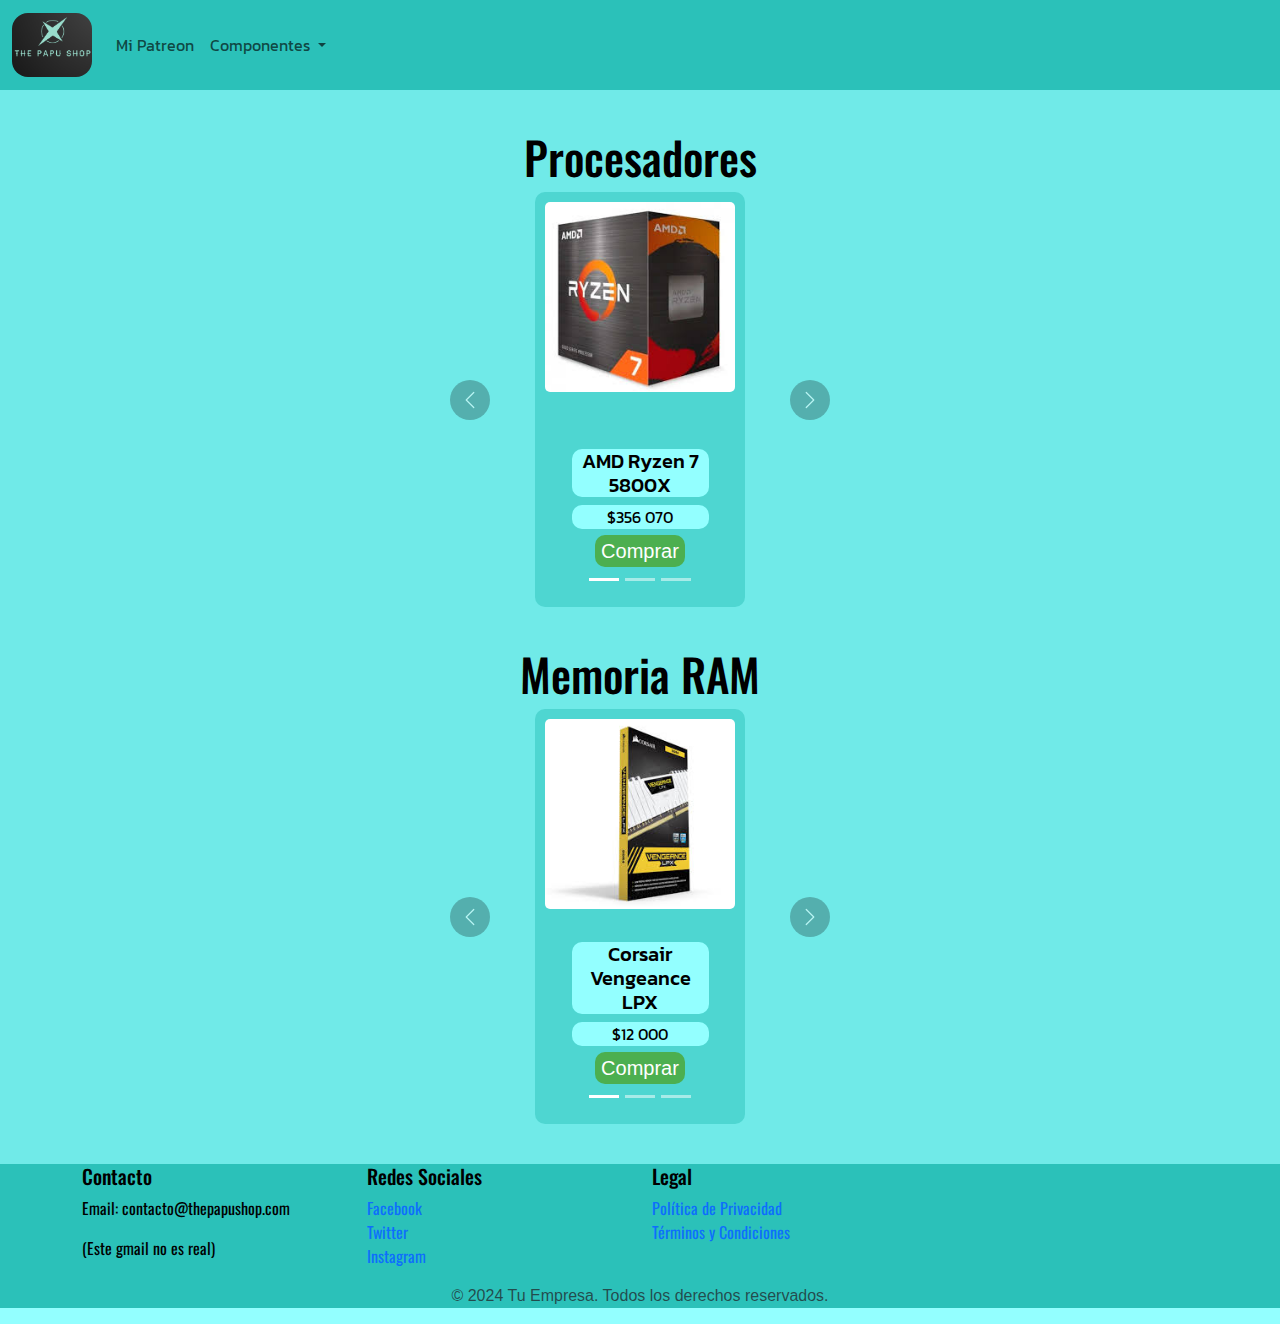
<file: Trabajo Tienda Virtual/ecommerce_website/páginas/index.html>
<!-- Para crear la base se necesita poner "!" -->
<!DOCTYPE html>
<html lang="en">
<!-- Head es donde ponemos los links para los css's, los bootstrap's y las fuentes. Ademas las configuraciones principales de la pagina como el título-->
<head>
    <meta charset="UTF-8">
    <meta name="viewport" content="width=device-width, initial-scale=1.0">
    <!-- Tittle es nombre que tendrá la página desde las pestañas -->
    <title>The Papu Shop - Principal</title>
    <!-- Para las fuentes -->
    <link rel="preconnect" href="https://fonts.googleapis.com">
    <link rel="preconnect" href="https://fonts.gstatic.com" crossorigin>
    <!-- Fuente: Montserrat -->
    <link rel="stylesheet" href="https://fonts.googleapis.com/css2?family=Montserrat&display=swap">
    <!-- Fuente: Kanit -->
    <link rel="stylesheet" href="https://fonts.googleapis.com/css2?family=Kanit&display=swap">
    <!-- Fuente: Oswald -->
    <link rel="stylesheet" href="https://fonts.googleapis.com/css2?family=Oswald:wght@200..700&display=swap">
    <!-- Para el bootstrap -->
    <link rel="stylesheet" href="https://cdn.jsdelivr.net/npm/bootstrap@5.3.3/dist/css/bootstrap.min.css" integrity="sha384-QWTKZyjpPEjISv5WaRU9OFeRpok6YctnYmDr5pNlyT2bRjXh0JMhjY6hW+ALEwIH" crossorigin="anonymous">
    <script src="https://cdn.jsdelivr.net/npm/bootstrap@5.3.0-alpha1/dist/js/bootstrap.bundle.min.js" integrity="sha384-k2gsVHaN0o+xBMHCO29azf/0F4qWNrjHq5Nx8tdfZ+47Tfjqgwfg5tU9Y3ZO/rIE" crossorigin="anonymous"></script>   
    <!-- Mis .CSS -->
    <!-- Diseños -->
    <link rel="stylesheet" href="../css/diseños/fuentes.css">
    <link rel="stylesheet" href="../css/diseños/colores.css">
    <link rel="stylesheet" href="../css/diseños/formatos.css">
    <!-- Configuraciones técnicas -->
    <link rel="stylesheet" href="../css/configuraciones/carousel.css">
    <link rel="stylesheet" href="../css/configuraciones/responsive.css">
    <link rel="stylesheet" href="../css/configuraciones/productos.css">
</head>
<!-- Body es lo que se ve de la página -->
<body>
<!-- Header es la cabeza de la página -->
<header>
    <nav class="navbar navbar-expand-lg custom-color">
        <div class="container-fluid">
            <a class="navbar-brand" href="index.html">
                <img src="../imágenes/The_Papu_Shop_Logo.PNG" alt="Logo" class="d-inline-block align-text-top rounded-4 aspect-ratio-5x4" style="width: 80px;">
            </a>
            <button class="navbar-toggler" type="button" data-bs-toggle="collapse" data-bs-target="#navbarSupportedContent" aria-controls="navbarSupportedContent" aria-expanded="false" aria-label="Toggle navigation">
                <span class="navbar-toggler-icon"></span>
            </button>
            <div class="collapse navbar-collapse" id="navbarSupportedContent">
                <ul class="navbar-nav me-auto mb-2 mb-lg-0">
                    <li class="nav-item">
                        <a class="nav-link" href="https://www.patreon.com" target="_blank">Mi Patreon</a>
                    </li>
                    <li class="nav-item dropdown">
                        <a class="nav-link dropdown-toggle" href="#" role="button" data-bs-toggle="dropdown" aria-expanded="false">
                            Componentes
                        </a>
                        <ul class="dropdown-menu">
                            <li><a class="dropdown-item" href="articulos_principal/procesador.html">Procesador</a></li>
                            <li><a class="dropdown-item" href="articulos_principal/memoria_ram.html">Memoria RAM</a></li>
                            <li><a class="dropdown-item" href="articulos_principal/disco_duro.html">Disco Duro</a></li>
                            <li><a class="dropdown-item" href="articulos_principal/disco_sólido.html">Disco Sólido</a></li>
                            <li><a class="dropdown-item" href="articulos_principal/tarjeta_gráfica.html">Tarjeta Gráfica</a></li>
                        </ul>
                    </li>
                </ul>
            </div>
        </div>
    </nav>
</header>
<!-- Main es el condtenido principal de la página -->
<main>
    <section>
        <article>
            <a href="articulos_principal/procesador.html">
                <h1 class="titulo-carousel">Procesadores</h1>
            </a>
            <div id="carouselExampleIndicators1" class="carousel slide">
                <div class="carousel-indicators">
                    <button type="button" data-bs-target="#carouselExampleIndicators" data-bs-slide-to="0" class="active" aria-current="true" aria-label="Slide 1"></button>
                    <button type="button" data-bs-target="#carouselExampleIndicators" data-bs-slide-to="1" aria-label="Slide 2"></button>
                    <button type="button" data-bs-target="#carouselExampleIndicators" data-bs-slide-to="2" aria-label="Slide 3"></button>
                </div>
                <div class="carousel-inner">
                    <div class="carousel-item active">
                        <figure class="carousel-figure">
                                <img src="../imágenes/procesador_img/AMD_Ryzen_7_5800X.jfif" class="carousel-image" alt="Procesador AMD Ryzen 7 5800X">
                                <figcaption class="carousel-caption">
                                    <h5 class="carousel-description">AMD Ryzen 7 5800X</h5>
                                    <p class="carousel-description">$356 070</p>
                                    <button class="vender-boton-index" onclick="window.open('https://www.youtube.com/watch?v=dQw4w9WgXcQ' , '_blank')">Comprar</button>
                                </figcaption>
                        </figure>
                    </div>
                    <div class="carousel-item">
                        <figure class="carousel-figure">
                                <img src="../imágenes/procesador_img/Intel_i7_9700K.jpg" class="carousel-image" alt="Intel i7 9700K">
                                <figcaption class="carousel-caption">
                                    <h5 class="carousel-description">Intel i7 9700K</h5>
                                    <p class="carousel-description">$935 999</p>
                                    <button class="vender-boton-index" onclick="window.open('https://www.youtube.com/watch?v=dQw4w9WgXcQ' , '_blank')">Comprar</button>
                                </figcaption>
                        </figure>
                    </div>
                    <div class="carousel-item">
                        <figure class="carousel-figure">
                            <img src="../imágenes/procesador_img/Intel_Core_2_Quad_Q8400.jpg" class="carousel-image" alt="Intel Core 2 Quad Q8400">
                            <figcaption class="carousel-caption">
                                <h5 class="carousel-description">Intel Core 2 Quad Q8400</h5>
                                <p class="carousel-description">$28 999</p>
                                <button class="vender-boton-index" onclick="window.open('https://www.youtube.com/watch?v=dQw4w9WgXcQ' , '_blank')">Comprar</button>
                            </figcaption>
                        </figure>
                    </div>
                </div>
                <button class="carousel-control-prev" type="button" data-bs-target="#carouselExampleIndicators1" data-bs-slide="prev">
                    <span class="carousel-control-prev-icon" aria-hidden="true"></span>
                    <span class="visually-hidden">Previous</span>
                </button>
                <button class="carousel-control-next" type="button" data-bs-target="#carouselExampleIndicators1" data-bs-slide="next">
                    <span class="carousel-control-next-icon" aria-hidden="true"></span>
                    <span class="visually-hidden">Next</span>
                </button>
            </div>
        </article>
        <article>
            <h1 class="titulo-carousel">Memoria RAM</h1>
            <div id="carouselExampleIndicators2" class="carousel slide">
                <div class="carousel-indicators">
                    <button type="button" data-bs-target="#carouselExampleIndicators" data-bs-slide-to="0" class="active" aria-current="true" aria-label="Slide 1"></button>
                    <button type="button" data-bs-target="#carouselExampleIndicators" data-bs-slide-to="1" aria-label="Slide 2"></button>
                    <button type="button" data-bs-target="#carouselExampleIndicators" data-bs-slide-to="2" aria-label="Slide 3"></button>
                </div>
                <div class="carousel-inner">
                    <div class="carousel-item active">
                        <figure class="carousel-figure">
                                <img src="../imágenes/memoria_ram_img/Corsair_Vengeance_LPX.jfif" class="carousel-image" alt="Corsair Vengeance LPX">
                            <figcaption class="carousel-caption">
                                <h5 class="carousel-description">Corsair Vengeance LPX</h5>
                                <p class="carousel-description">$12 000</p>
                                <button class="vender-boton-index" onclick="window.open('https://www.youtube.com/watch?v=dQw4w9WgXcQ' , '_blank')">Comprar</button>
                            </figcaption>
                        </figure>
                    </div>
                    <div class="carousel-item">
                        <figure class="carousel-figure">
                                <img src="../imágenes/memoria_ram_img/GSkill_Trident Z_RGB" class="carousel-image" alt="GSkill Trident Z RGB">
                            <figcaption class="carousel-caption">
                                <h5 class="carousel-description">GSkill Trident Z RGB</h5>
                                <p class="carousel-description">$14 500</p>
                                <button class="vender-boton-index" onclick="window.open('https://www.youtube.com/watch?v=dQw4w9WgXcQ' , '_blank')">Comprar</button>
                            </figcaption>
                        </figure>
                    </div>
                    <div class="carousel-item">
                        <figure class="carousel-figure">
                                <img src="../imágenes/memoria_ram_img/Crucial_Ballistix.jfif" class="carousel-image" alt="Crucial Ballistix">
                            <figcaption class="carousel-caption">
                                <h5 class="carousel-description">Crucial Ballistix</h5>
                                <p class="carousel-description">$10 000</p>
                                <button class="vender-boton-index" onclick="window.open('https://www.youtube.com/watch?v=dQw4w9WgXcQ' , '_blank')">Comprar</button>
                            </figcaption>
                        </figure>
                    </div>
                </div>
                <button class="carousel-control-prev" type="button" data-bs-target="#carouselExampleIndicators2" data-bs-slide="prev">
                    <span class="carousel-control-prev-icon" aria-hidden="true"></span>
                    <span class="visually-hidden">Previous</span>
                </button>
                <button class="carousel-control-next" type="button" data-bs-target="#carouselExampleIndicators2" data-bs-slide="next">
                    <span class="carousel-control-next-icon" aria-hidden="true"></span>
                    <span class="visually-hidden">Next</span>
                </button>
            </div>
        </article>
    </section>
</main>
<!-- Footer es el pie de página -->
<footer>
    <div class="container">
        <div class="row">
            <div class="col-md-3">
                <h5 class="footer-text">Contacto</h5>
                <p class="footer-text">Email: contacto@thepapushop.com</p>
                <p class="footer-text">(Este gmail no es real)</p>
            </div>
            <div class="col-md-3">
                <h5 class="footer-text">Redes Sociales</h5>
                <ul class="list-unstyled">
                    <li class="footer-text"><a href="https://www.facebook.com" target="_blank"><i class="fab fa-facebook"></i>Facebook</a></li>
                    <li class="footer-text"><a href="https://www.twitter.com" target="_blank"><i class="fab fa-twitter"></i>Twitter</a></li>
                    <li class="footer-text"><a href="https://www.instagram.com" target="_blank"><i class="fab fa-instagram"></i>Instagram</a></li>
                </ul>
            </div>
            <div class="col-md-3">
                <h5 class="footer-text">Legal</h5>
                <ul class="list-unstyled">
                    <li class="footer-text"><a href="legal/politica_y_privacidad.html">Política de Privacidad</a></li>
                    <li class="footer-text"><a href="legal/terminos_y_condiciones.html">Términos y Condiciones</a></li>
                </ul>
            </div>
        </div>
        <p class="text-muted text-center">© 2024 Tu Empresa. Todos los derechos reservados.</p>
    </div>
</footer>
<!-- Para footstrap y jQuery-->
<script src="https://cdn.jsdelivr.net/npm/bootstrap@5.3.3/dist/js/bootstrap.bundle.min.js" integrity="sha384-YvpcrYf0tY3lHB60NNkmXc5s9fDVZLESaAA55NDzOxhy9GkcIdslK1eN7N6jIeHz" crossorigin="anonymous"></script>
</html>
</file>
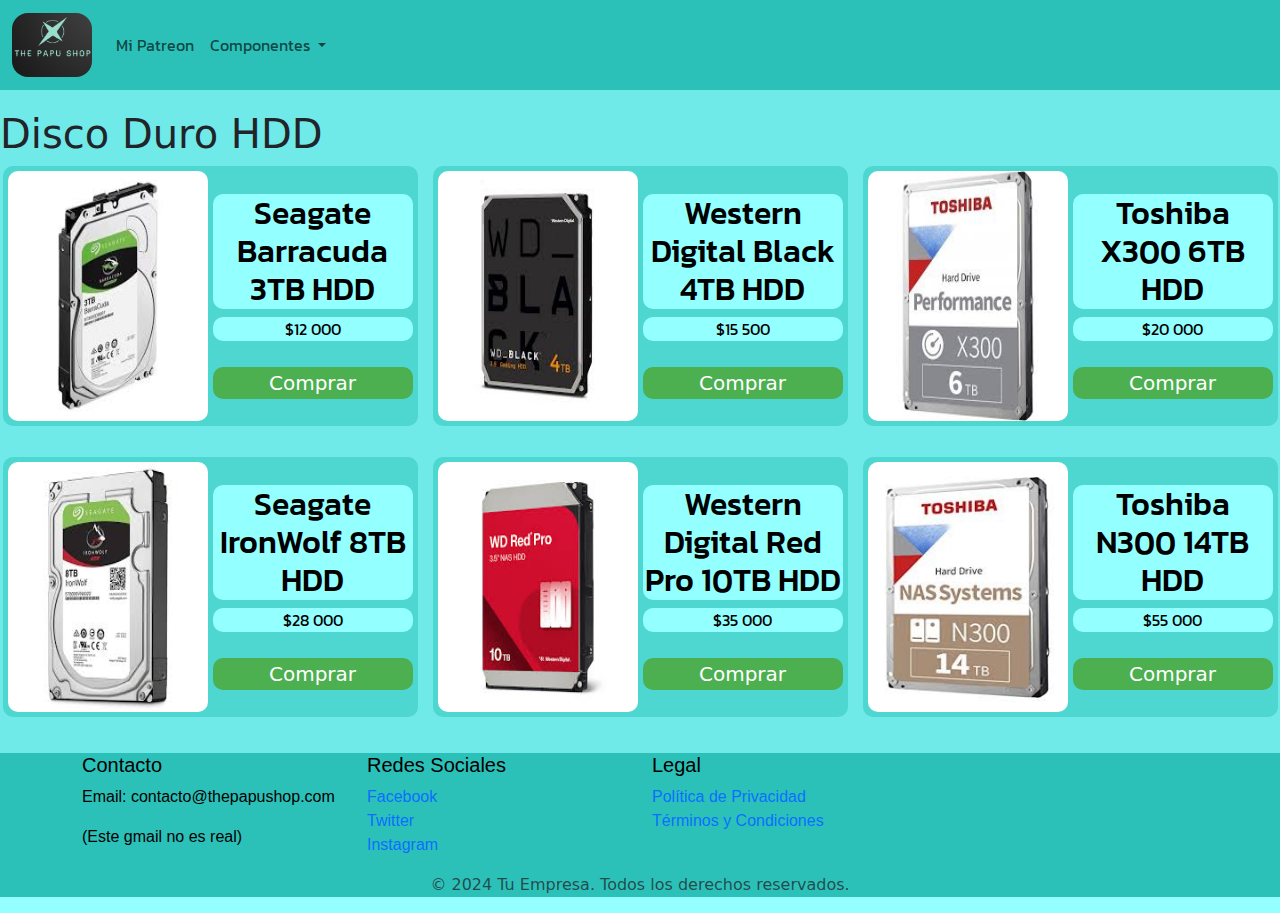
<file: Trabajo Tienda Virtual/ecommerce_website/páginas/articulos_principal/disco_duro.html>
<!-- Para crear la base se necesita poner "!" -->
<!DOCTYPE html>
<html lang="en">
<head>
    <meta charset="UTF-8">
    <meta name="viewport" content="width=device-width, initial-scale=1.0">
    <!-- Tittle es nombre que tendrá la página desde las pestañas -->
    <title>The Papu Shop - Disco Duro</title>
    <!-- Para las fuentes -->
    <!-- Fuente: Montserrat -->
    <link rel="stylesheet" href="https://fonts.googleapis.com/css2?family=Montserrat&display=swap">
    <!-- Fuente: Kanit -->
    <link rel="stylesheet" href="https://fonts.googleapis.com/css2?family=Kanit&display=swap">
    <!-- Para el bootstrap -->
    <link rel="stylesheet" href="https://cdn.jsdelivr.net/npm/bootstrap@5.3.3/dist/css/bootstrap.min.css" integrity="sha384-QWTKZyjpPEjISv5WaRU9OFeRpok6YctnYmDr5pNlyT2bRjXh0JMhjY6hW+ALEwIH" crossorigin="anonymous">
    <!-- Mis .CSS -->
    <link rel="stylesheet" href="../../css/diseños/fuentes.css">
    <link rel="stylesheet" href="../../css/diseños/colores.css">
    <link rel="stylesheet" href="../../css/configuraciones/productos.css">
</head>
<!-- Body es lo que se ve de la página -->
<body>
<!-- Header es la cabeza de la página -->
<header>
    <nav class="navbar navbar-expand-lg custom-color">
        <div class="container-fluid">
            <a class="navbar-brand" href="../index.html">
                <img src="../../imágenes/The_Papu_Shop_Logo.PNG" alt="Logo" class="d-inline-block align-text-top rounded-4 aspect-ratio-5x4" style="width: 80px;">
            </a>
            <button class="navbar-toggler" type="button" data-bs-toggle="collapse" data-bs-target="#navbarSupportedContent" aria-controls="navbarSupportedContent" aria-expanded="false" aria-label="Toggle navigation">
                <span class="navbar-toggler-icon"></span>
            </button>
            <div class="collapse navbar-collapse" id="navbarSupportedContent">
                <ul class="navbar-nav me-auto mb-2 mb-lg-0">
                    <li class="nav-item">
                        <a class="nav-link" href="https://www.patreon.com" target="_blank">Mi Patreon</a>
                    </li>
                    <li class="nav-item dropdown">
                        <a class="nav-link dropdown-toggle" href="#" role="button" data-bs-toggle="dropdown" aria-expanded="false">
                            Componentes
                        </a>
                        <ul class="dropdown-menu">
                            <li><a class="dropdown-item" href="procesador.html">Procesador</a></li>
                            <li><a class="dropdown-item" href="memoria_ram.html">Memoria RAM</a></li>                                
                            <li><a class="dropdown-item" href="disco_duro.html">Disco Duro</a></li>
                            <li><a class="dropdown-item" href="disco_sólido.html">Disco Sólido</a></li>            
                            <li><a class="dropdown-item" href="tarjeta_gráfica.html">Tarjeta Gráfica</a></li>
                        </ul>
                    </li>
                </ul>
            </div>
        </div>
    </nav>
</header>
<!-- Main es el condtenido principal de la página -->
<main>
    <section>
        <h1>Disco Duro HDD</h1>
        <article class="contenedor-figure">
            <figure class="producto-figure">
                <img src="../../imágenes/disco_duro_img/Seagate_Barracuda.jfif" class="producto-image" alt="Seagate Barracuda 3TB HDD">
                <figcaption class="producto-caption">
                    <h2 class="producto-description">Seagate Barracuda 3TB HDD</h2>
                    <p class="producto-description">$12 000</p>
                    <button class="vender-boton" onclick="window.open('https://www.youtube.com/watch?v=dQw4w9WgXcQ' , '_blank')">Comprar</button>
                </figcaption>
            </figure>
            <figure class="producto-figure">
                <img src="../../imágenes/disco_duro_img/Western_Digital_Black.jfif" class="producto-image" alt="Western Digital Black 4TB HDD">
                <figcaption class="producto-caption">
                    <h2 class="producto-description">Western Digital Black 4TB HDD</h2>
                    <p class="producto-description">$15 500</p>
                    <button class="vender-boton" onclick="window.open('https://www.youtube.com/watch?v=dQw4w9WgXcQ' , '_blank')">Comprar</button>
                </figcaption>
            </figure>
            <figure class="producto-figure">
                <img src="../../imágenes/disco_duro_img/Toshiba_X300.jfif" class="producto-image" alt="Toshiba X300 6TB HDD">
                <figcaption class="producto-caption">
                    <h2 class="producto-description">Toshiba X300 6TB HDD</h2>
                    <p class="producto-description">$20 000</p>
                    <button class="vender-boton" onclick="window.open('https://www.youtube.com/watch?v=dQw4w9WgXcQ' , '_blank')">Comprar</button>
                </figcaption>
            </figure>
            <figure class="producto-figure">
                <img src="../../imágenes/disco_duro_img/Seagate_IronWolf.jfif" class="producto-image" alt="Seagate IronWolf 8TB HDD">
                <figcaption class="producto-caption">
                    <h2 class="producto-description">Seagate IronWolf 8TB HDD</h2>
                    <p class="producto-description">$28 000</p>
                    <button class="vender-boton" onclick="window.open('https://www.youtube.com/watch?v=dQw4w9WgXcQ' , '_blank')">Comprar</button>
                </figcaption>
            </figure>
            <figure class="producto-figure">
                <img src="../../imágenes/disco_duro_img/Western_Digital_Red_Pro.jfif" class="producto-image" alt="Western Digital Red Pro 10TB HDD">
                <figcaption class="producto-caption">
                    <h2 class="producto-description">Western Digital Red Pro 10TB HDD</h2>
                    <p class="producto-description">$35 000</p>
                    <button class="vender-boton" onclick="window.open('https://www.youtube.com/watch?v=dQw4w9WgXcQ' , '_blank')">Comprar</button>
                </figcaption>
            </figure>
            <figure class="producto-figure">
                <img src="../../imágenes/disco_duro_img/Toshiba_N300.jfif" class="producto-image" alt="Toshiba N300 14TB HDD">
                <figcaption class="producto-caption">
                    <h2 class="producto-description">Toshiba N300 14TB HDD</h2>
                    <p class="producto-description">$55 000</p>
                    <button class="vender-boton" onclick="window.open('https://www.youtube.com/watch?v=dQw4w9WgXcQ' , '_blank')">Comprar</button>
                </figcaption>
            </figure>
        </article>
    </section>

</main>
<!-- Footer es el pie de página -->
<footer>
    <div class="container">
        <div class="row">
            <div class="col-md-3">
                <h5 class="footer-text">Contacto</h5>
                <p class="footer-text">Email: contacto@thepapushop.com</p>
                <p class="footer-text">(Este gmail no es real)</p>
            </div>
            <div class="col-md-3">
                <h5 class="footer-text">Redes Sociales</h5>
                <ul class="list-unstyled">
                    <li class="footer-text"><a href="https://www.facebook.com" target="_blank"><i class="fab fa-facebook"></i>Facebook</a></li>
                    <li class="footer-text"><a href="https://www.twitter.com" target="_blank"><i class="fab fa-twitter"></i>Twitter</a></li>
                    <li class="footer-text"><a href="https://www.instagram.com" target="_blank"><i class="fab fa-instagram"></i>Instagram</a></li>
                </ul>
            </div>
            <div class="col-md-3">
                <h5 class="footer-text">Legal</h5>
                <ul class="list-unstyled">
                    <li class="footer-text"><a href="../legal/politica_y_privacidad.html">Política de Privacidad</a></li>
                    <li class="footer-text"><a href="../legal/terminos_y_condiciones.html">Términos y Condiciones</a></li>
                </ul>
            </div>
        </div>
        <p class="text-muted text-center">© 2024 Tu Empresa. Todos los derechos reservados.</p>
    </div>
</footer>
<!-- Para bootstrap -->
    <script src="https://cdn.jsdelivr.net/npm/bootstrap@5.3.3/dist/js/bootstrap.bundle.min.js" integrity="sha384-YvpcrYf0tY3lHB60NNkmXc5s9fDVZLESaAA55NDzOxhy9GkcIdslK1eN7N6jIeHz" crossorigin="anonymous"></script>
</body>
</html>
</file>
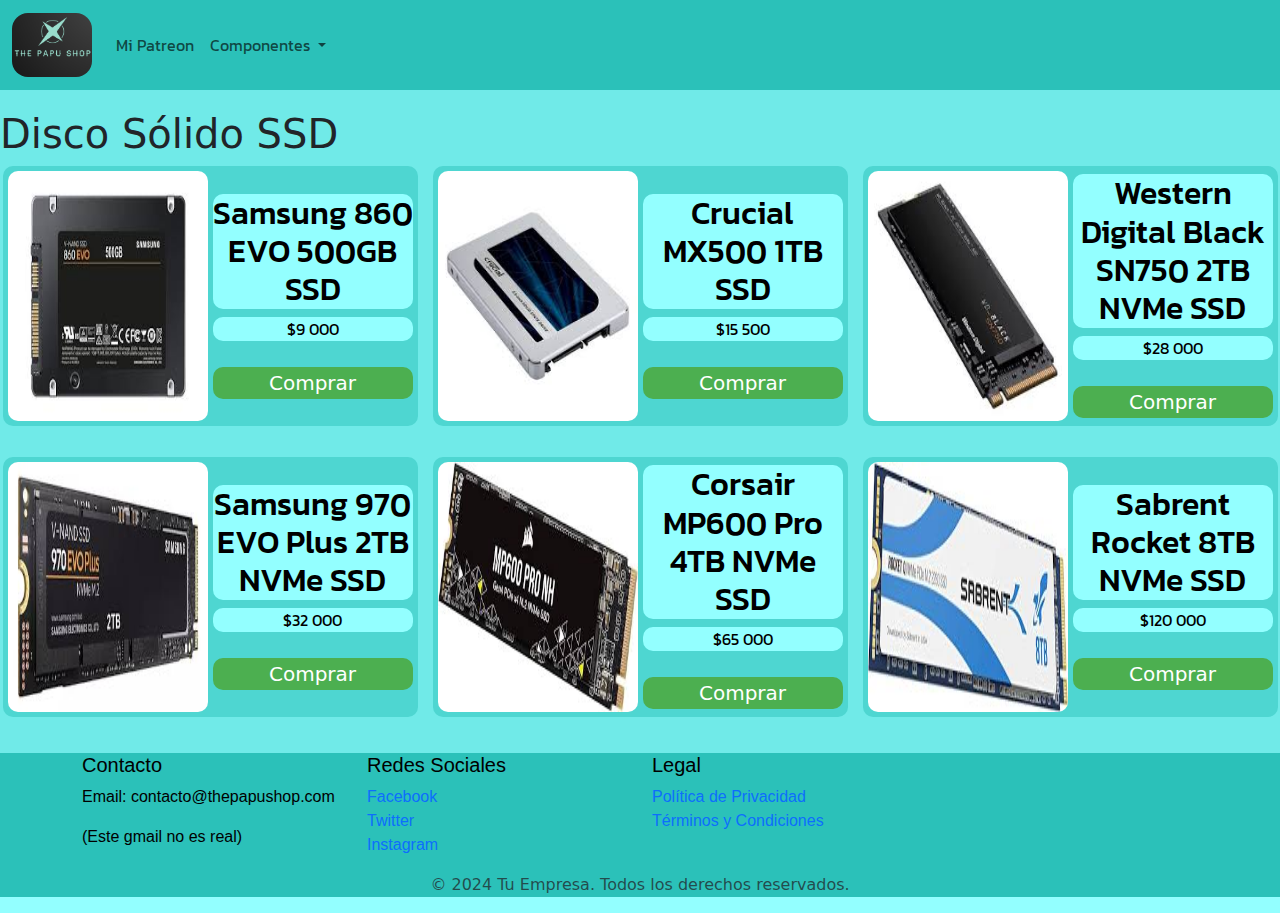
<file: Trabajo Tienda Virtual/ecommerce_website/páginas/articulos_principal/disco_sólido.html>
<!-- Para crear la base se necesita poner "!" -->
<!DOCTYPE html>
<html lang="en">
<head>
    <meta charset="UTF-8">
    <meta name="viewport" content="width=device-width, initial-scale=1.0">
    <!-- Tittle es nombre que tendrá la página desde las pestañas -->
    <title>The Papu Shop - Disco Sólido</title>
    <!-- Para las fuentes -->
    <!-- Fuente: Montserrat -->
    <link rel="stylesheet" href="https://fonts.googleapis.com/css2?family=Montserrat&display=swap">
    <!-- Fuente: Kanit -->
    <link rel="stylesheet" href="https://fonts.googleapis.com/css2?family=Kanit&display=swap">
    <!-- Para el bootstrap -->
    <link rel="stylesheet" href="https://cdn.jsdelivr.net/npm/bootstrap@5.3.3/dist/css/bootstrap.min.css" integrity="sha384-QWTKZyjpPEjISv5WaRU9OFeRpok6YctnYmDr5pNlyT2bRjXh0JMhjY6hW+ALEwIH" crossorigin="anonymous">
    <!-- Mis .CSS -->
    <link rel="stylesheet" href="../../css/diseños/fuentes.css">
    <link rel="stylesheet" href="../../css/diseños/colores.css">
    <link rel="stylesheet" href="../../css/configuraciones/productos.css">
</head>
<!-- Body es lo que se ve de la página -->
<body>
<!-- Header es la cabeza de la página -->
<header>
    <nav class="navbar navbar-expand-lg custom-color">
        <div class="container-fluid">
            <a class="navbar-brand" href="../index.html">
                <img src="../../imágenes/The_Papu_Shop_Logo.PNG" alt="Logo" class="d-inline-block align-text-top rounded-4 aspect-ratio-5x4" style="width: 80px;">
            </a>
            <button class="navbar-toggler" type="button" data-bs-toggle="collapse" data-bs-target="#navbarSupportedContent" aria-controls="navbarSupportedContent" aria-expanded="false" aria-label="Toggle navigation">
                <span class="navbar-toggler-icon"></span>
            </button>
            <div class="collapse navbar-collapse" id="navbarSupportedContent">
                <ul class="navbar-nav me-auto mb-2 mb-lg-0">
                    <li class="nav-item">
                        <a class="nav-link" href="https://www.patreon.com" target="_blank">Mi Patreon</a>
                    </li>
                    <li class="nav-item dropdown">
                        <a class="nav-link dropdown-toggle" href="#" role="button" data-bs-toggle="dropdown" aria-expanded="false">
                            Componentes
                        </a>
                        <ul class="dropdown-menu">
                            <li><a class="dropdown-item" href="procesador.html">Procesador</a></li>
                            <li><a class="dropdown-item" href="memoria_ram.html">Memoria RAM</a></li>                                
                            <li><a class="dropdown-item" href="disco_duro.html">Disco Duro</a></li>
                            <li><a class="dropdown-item" href="disco_sólido.html">Disco Sólido</a></li>            
                            <li><a class="dropdown-item" href="tarjeta_gráfica.html">Tarjeta Gráfica</a></li>
                        </ul>
                    </li>
                </ul>
            </div>
        </div>
    </nav>
</header>
<!-- Main es el condtenido principal de la página -->
<main>
    <section>
        <h1>Disco Sólido SSD</h1>
        <article class="contenedor-figure">
            <figure class="producto-figure">
                <img src="../../imágenes/disco_sólido_img/Samsung_860_EVO.jfif" class="producto-image" alt="Samsung 860 EVO 500GB SSD">
                <figcaption class="producto-caption">
                    <h2 class="producto-description">Samsung 860 EVO 500GB SSD</h2>
                    <p class="producto-description">$9 000</p>
                    <button class="vender-boton" onclick="window.open('https://www.youtube.com/watch?v=dQw4w9WgXcQ' , '_blank')">Comprar</button>
                </figcaption>
            </figure>
            <figure class="producto-figure">
                <img src="../../imágenes/disco_sólido_img/Crucial_MX500.jfif" class="producto-image" alt="Crucial MX500 1TB SSD">
                <figcaption class="producto-caption">
                    <h2 class="producto-description">Crucial MX500 1TB SSD</h2>
                    <p class="producto-description">$15 500</p>
                    <button class="vender-boton" onclick="window.open('https://www.youtube.com/watch?v=dQw4w9WgXcQ' , '_blank')">Comprar</button>
                </figcaption>
            </figure>
            <figure class="producto-figure">
                <img src="../../imágenes/disco_sólido_img/Western_Digital_Black_SN750.jfif" class="producto-image" alt="Western Digital Black SN750 2TB NVMe SSD">
                <figcaption class="producto-caption">
                    <h2 class="producto-description">Western Digital Black SN750 2TB NVMe SSD</h2>
                    <p class="producto-description">$28 000</p>
                    <button class="vender-boton" onclick="window.open('https://www.youtube.com/watch?v=dQw4w9WgXcQ' , '_blank')">Comprar</button>
                </figcaption>
            </figure>
            <figure class="producto-figure">
                <img src="../../imágenes/disco_sólido_img/Samsung_970_EVO_Plus.jfif" class="producto-image" alt="Samsung 970 EVO Plus 2TB NVMe SSD">
                <figcaption class="producto-caption">
                    <h2 class="producto-description">Samsung 970 EVO Plus 2TB NVMe SSD</h2>
                    <p class="producto-description">$32 000</p>
                    <button class="vender-boton" onclick="window.open('https://www.youtube.com/watch?v=dQw4w9WgXcQ' , '_blank')">Comprar</button>
                </figcaption>
            </figure>
            <figure class="producto-figure">
                <img src="../../imágenes/disco_sólido_img/Corsair_MP600_Pro.jfif" class="producto-image" alt="Corsair MP600 Pro 4TB NVMe SSD">
                <figcaption class="producto-caption">
                    <h2 class="producto-description">Corsair MP600 Pro 4TB NVMe SSD</h2>
                    <p class="producto-description">$65 000</p>
                    <button class="vender-boton" onclick="window.open('https://www.youtube.com/watch?v=dQw4w9WgXcQ' , '_blank')">Comprar</button>
                </figcaption>
            </figure>
            <figure class="producto-figure">
                <img src="../../imágenes/disco_sólido_img/Sabrent_Rocket.jfif" class="producto-image" alt="Sabrent Rocket 8TB NVMe SSD">
                <figcaption class="producto-caption">
                    <h2 class="producto-description">Sabrent Rocket 8TB NVMe SSD</h2>
                    <p class="producto-description">$120 000</p>
                    <button class="vender-boton" onclick="window.open('https://www.youtube.com/watch?v=dQw4w9WgXcQ' , '_blank')">Comprar</button>
                </figcaption>
            </figure>
        </article>
    </section>
</main>
<!-- Footer es el pie de página -->
<footer>
    <div class="container">
        <div class="row">
            <div class="col-md-3">
                <h5 class="footer-text">Contacto</h5>
                <p class="footer-text">Email: contacto@thepapushop.com</p>
                <p class="footer-text">(Este gmail no es real)</p>
            </div>
            <div class="col-md-3">
                <h5 class="footer-text">Redes Sociales</h5>
                <ul class="list-unstyled">
                    <li class="footer-text"><a href="https://www.facebook.com" target="_blank"><i class="fab fa-facebook"></i>Facebook</a></li>
                    <li class="footer-text"><a href="https://www.twitter.com" target="_blank"><i class="fab fa-twitter"></i>Twitter</a></li>
                    <li class="footer-text"><a href="https://www.instagram.com" target="_blank"><i class="fab fa-instagram"></i>Instagram</a></li>
                </ul>
            </div>
            <div class="col-md-3">
                <h5 class="footer-text">Legal</h5>
                <ul class="list-unstyled">
                    <li class="footer-text"><a href="../legal/politica_y_privacidad.html">Política de Privacidad</a></li>
                    <li class="footer-text"><a href="../legal/terminos_y_condiciones.html">Términos y Condiciones</a></li>
                </ul>
            </div>
        </div>
        <p class="text-muted text-center">© 2024 Tu Empresa. Todos los derechos reservados.</p>
    </div>
</footer>
<!-- Para bootstrap -->
    <script src="https://cdn.jsdelivr.net/npm/bootstrap@5.3.3/dist/js/bootstrap.bundle.min.js" integrity="sha384-YvpcrYf0tY3lHB60NNkmXc5s9fDVZLESaAA55NDzOxhy9GkcIdslK1eN7N6jIeHz" crossorigin="anonymous"></script>
</body>
</html>
</file>
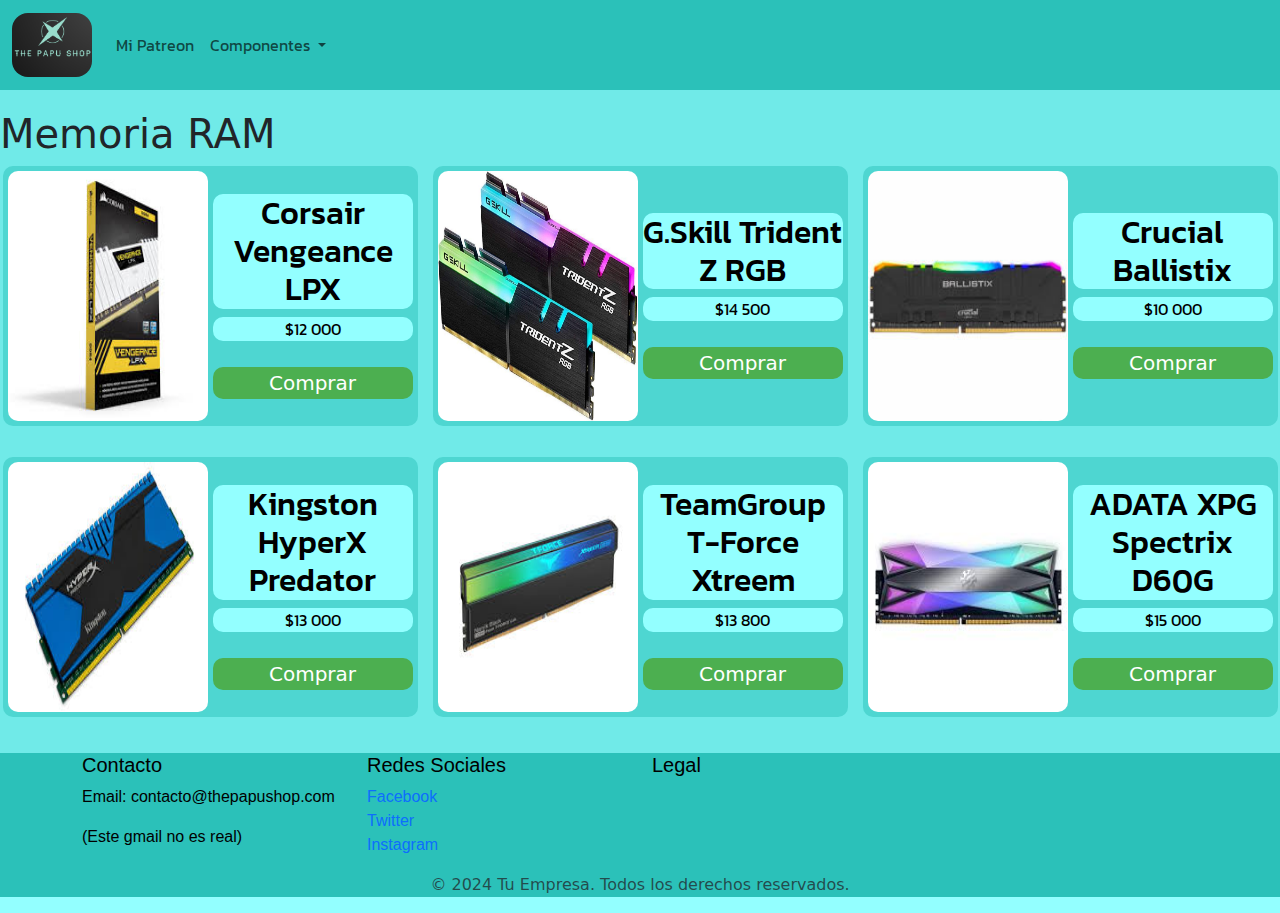
<file: Trabajo Tienda Virtual/ecommerce_website/páginas/articulos_principal/memoria_ram.html>
<!-- Para crear la base se necesita poner "!" -->
<!DOCTYPE html>
<html lang="en">
<head>
    <meta charset="UTF-8">
    <meta name="viewport" content="width=device-width, initial-scale=1.0">
    <!-- Tittle es nombre que tendrá la página desde las pestañas -->
    <title>The Papu Shop - Memoria RAM</title>
    <!-- Para las fuentes -->
    <!-- Fuente: Montserrat -->
    <link rel="stylesheet" href="https://fonts.googleapis.com/css2?family=Montserrat&display=swap">
    <!-- Fuente: Kanit -->
    <link rel="stylesheet" href="https://fonts.googleapis.com/css2?family=Kanit&display=swap">
    <!-- Para el bootstrap -->
    <link rel="stylesheet" href="https://cdn.jsdelivr.net/npm/bootstrap@5.3.3/dist/css/bootstrap.min.css" integrity="sha384-QWTKZyjpPEjISv5WaRU9OFeRpok6YctnYmDr5pNlyT2bRjXh0JMhjY6hW+ALEwIH" crossorigin="anonymous">
    <!-- Mis .CSS -->
    <link rel="stylesheet" href="../../css/diseños/fuentes.css">
    <link rel="stylesheet" href="../../css/diseños/colores.css">
    <link rel="stylesheet" href="../../css/configuraciones/productos.css">
</head>
<!-- Body es lo que se ve de la página -->
<body>
<!-- Header es la cabeza de la página -->
<header>
    <nav class="navbar navbar-expand-lg custom-color">
        <div class="container-fluid">
            <a class="navbar-brand" href="../index.html">
                <img src="../../imágenes/The_Papu_Shop_Logo.PNG" alt="Logo" class="d-inline-block align-text-top rounded-4 aspect-ratio-5x4" style="width: 80px;">
            </a>
            <button class="navbar-toggler" type="button" data-bs-toggle="collapse" data-bs-target="#navbarSupportedContent" aria-controls="navbarSupportedContent" aria-expanded="false" aria-label="Toggle navigation">
                <span class="navbar-toggler-icon"></span>
            </button>
            <div class="collapse navbar-collapse" id="navbarSupportedContent">
                <ul class="navbar-nav me-auto mb-2 mb-lg-0">
                    <li class="nav-item">
                        <a class="nav-link" href="https://www.patreon.com" target="_blank">Mi Patreon</a>
                    </li>
                    <li class="nav-item dropdown">
                        <a class="nav-link dropdown-toggle" href="#" role="button" data-bs-toggle="dropdown" aria-expanded="false">
                            Componentes
                        </a>
                        <ul class="dropdown-menu">
                            <li><a class="dropdown-item" href="procesador.html">Procesador</a></li>
                            <li><a class="dropdown-item" href="memoria_ram.html">Memoria RAM</a></li>                                
                            <li><a class="dropdown-item" href="disco_duro.html">Disco Duro</a></li>
                            <li><a class="dropdown-item" href="disco_sólido.html">Disco Sólido</a></li>            
                            <li><a class="dropdown-item" href="tarjeta_gráfica.html">Tarjeta Gráfica</a></li>
                        </ul>
                    </li>
                </ul>
            </div>
        </div>
    </nav>
</header>
<!-- Main es el condtenido principal de la página -->
<main>
    <section>
        <h1>Memoria RAM</h1>
        <article class="contenedor-figure">
            <figure class="producto-figure">
                <img src="../../imágenes/memoria_ram_img/Corsair_Vengeance_LPX.jfif" class="producto-image" alt="Corsair Vengeance LPX">
                <figcaption class="producto-caption">
                    <h2 class="producto-description"> Corsair Vengeance LPX</h2>
                    <p class="producto-description">$12 000</p>
                    <button class="vender-boton" onclick="window.open('https://www.youtube.com/watch?v=dQw4w9WgXcQ' , '_blank')">Comprar</button>
                </figcaption>
            </figure>
            <figure class="producto-figure">
                <img src="../../imágenes/memoria_ram_img/GSkill_Trident Z_RGB" class="producto-image" alt="GSkill Trident Z RGB">
                <figcaption class="producto-caption">
                    <h2 class="producto-description"> G.Skill Trident Z RGB</h2>
                    <p class="producto-description">$14 500</p>
                    <button class="vender-boton" onclick="window.open('https://www.youtube.com/watch?v=dQw4w9WgXcQ' , '_blank')">Comprar</button>
                </figcaption>
            </figure>
            <figure class="producto-figure">
                <img src="../../imágenes/memoria_ram_img/Crucial_Ballistix.jfif" class="producto-image" alt="Crucial Ballistix">
                <figcaption class="producto-caption">
                    <h2 class="producto-description"> Crucial Ballistix</h2>
                    <p class="producto-description">$10 000</p>
                    <button class="vender-boton" onclick="window.open('https://www.youtube.com/watch?v=dQw4w9WgXcQ' , '_blank')">Comprar</button>
                </figcaption>
            </figure>
            <figure class="producto-figure">
                <img src="../../imágenes/memoria_ram_img/Kingston_HyperX_Predator.jfif" class="producto-image" alt="Kingston HyperX Predator">
                <figcaption class="producto-caption">
                    <h2 class="producto-description"> Kingston HyperX Predator</h2>
                    <p class="producto-description">$13 000</p>
                    <button class="vender-boton" onclick="window.open('https://www.youtube.com/watch?v=dQw4w9WgXcQ' , '_blank')">Comprar</button>
                </figcaption>
            </figure>
            <figure class="producto-figure">
                <img src="../../imágenes/memoria_ram_img/Teamgrou_TForce_Xtreem.jfif" class="producto-image" alt="Teamgroup T-Force Xtreem">
                <figcaption class="producto-caption">
                    <h2 class="producto-description"> TeamGroup T-Force Xtreem</h2>
                    <p class="producto-description">$13 800</p>
                    <button class="vender-boton" onclick="window.open('https://www.youtube.com/watch?v=dQw4w9WgXcQ' , '_blank')">Comprar</button>
                </figcaption>
            </figure>
            <figure class="producto-figure">
                <img src="../../imágenes/memoria_ram_img/ADATA_XPG_Spectrix_D60G.jfif" class="producto-image" alt=" ADATA XPF Spectrix D60G">
                <figcaption class="producto-caption">
                    <h2 class="producto-description"> ADATA XPG Spectrix D60G</h2>
                    <p class="producto-description">$15 000</p>
                    <button class="vender-boton" onclick="window.open('https://www.youtube.com/watch?v=dQw4w9WgXcQ' , '_blank')">Comprar</button>
                </figcaption>
            </figure>
        </article>
    </section>
</main>
<!-- Footer es el pie de página -->
<footer>
    <div class="container">
        <div class="row">
            <div class="col-md-3">
                <h5 class="footer-text">Contacto</h5>
                <p class="footer-text">Email: contacto@thepapushop.com</p>
                <p class="footer-text">(Este gmail no es real)</p>
            </div>
            <div class="col-md-3">
                <h5 class="footer-text">Redes Sociales</h5>
                <ul class="list-unstyled">
                    <li class="footer-text"><a href="https://www.facebook.com" target="_blank"><i class="fab fa-facebook"></i>Facebook</a></li>
                    <li class="footer-text"><a href="https://www.twitter.com" target="_blank"><i class="fab fa-twitter"></i>Twitter</a></li>
                    <li class="footer-text"><a href="https://www.instagram.com" target="_blank"><i class="fab fa-instagram"></i>Instagram</a></li>
                </ul>
            </div>
            <div class="col-md-3">
                <h5 class="footer-text">Legal</h5>
                <ul class="list-unstyled">
                    <li class="footer-tePrivacidad</a></li>
                    <li class="footer-teCondiciones</a></li>
                </ul>
            </div>
        </div>
        <p class="text-muted text-center">© 2024 Tu Empresa. Todos los derechos reservados.</p>
    </div>
</footer>
<!-- Para bootstrap -->
    <script src="https://cdn.jsdelivr.net/npm/bootstrap@5.3.3/dist/js/bootstrap.bundle.min.js" integrity="sha384-YvpcrYf0tY3lHB60NNkmXc5s9fDVZLESaAA55NDzOxhy9GkcIdslK1eN7N6jIeHz" crossorigin="anonymous"></script>
</body>
</html>
</file>
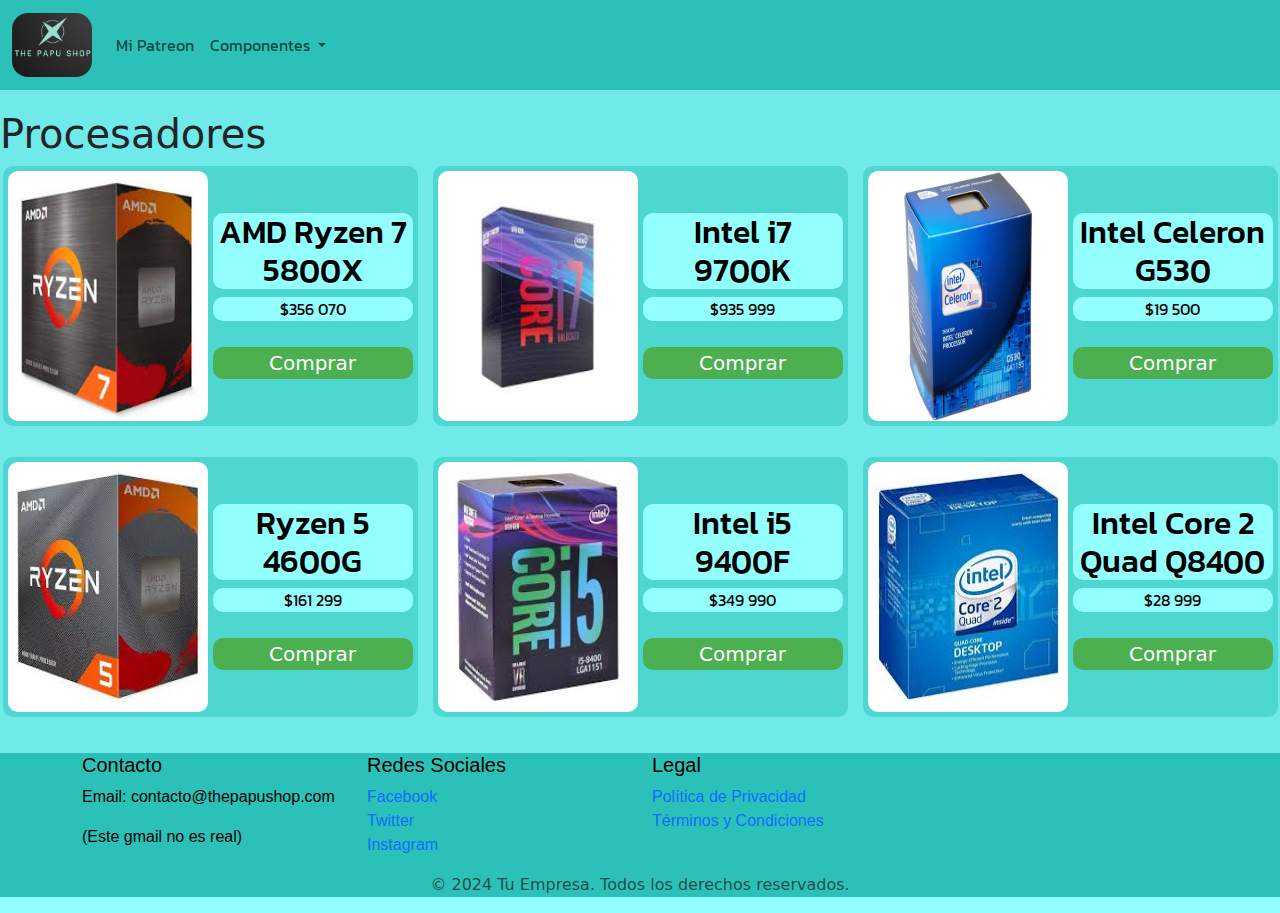
<file: Trabajo Tienda Virtual/ecommerce_website/páginas/articulos_principal/procesador.html>
<!-- Para crear la base se necesita poner "!" -->
<!DOCTYPE html>
<html lang="en">
<head>
    <meta charset="UTF-8">
    <meta name="viewport" content="width=device-width, initial-scale=1.0">
    <!-- Tittle es nombre que tendrá la página desde las pestañas -->
    <title>The Papu Shop - Procesador</title>
    <!-- Para las fuentes -->
    <!-- Fuente: Montserrat -->
    <link rel="stylesheet" href="https://fonts.googleapis.com/css2?family=Montserrat&display=swap">
    <!-- Fuente: Kanit -->
    <link rel="stylesheet" href="https://fonts.googleapis.com/css2?family=Kanit&display=swap">
    <!-- Para el bootstrap -->
    <link rel="stylesheet" href="https://cdn.jsdelivr.net/npm/bootstrap@5.3.3/dist/css/bootstrap.min.css" integrity="sha384-QWTKZyjpPEjISv5WaRU9OFeRpok6YctnYmDr5pNlyT2bRjXh0JMhjY6hW+ALEwIH" crossorigin="anonymous">
    <!-- Mis .CSS -->
    <link rel="stylesheet" href="../../css/diseños/fuentes.css">
    <link rel="stylesheet" href="../../css/diseños/colores.css">
    <link rel="stylesheet" href="../../css/configuraciones/productos.css">
</head>
<!-- Body es lo que se ve de la página -->
<body>
<!-- Header es la cabeza de la página -->
<header>
    <nav class="navbar navbar-expand-lg custom-color">
        <div class="container-fluid">
            <a class="navbar-brand" href="../index.html">
                <img src="../../imágenes/The_Papu_Shop_Logo.PNG" alt="Logo" class="d-inline-block align-text-top rounded-4 aspect-ratio-5x4" style="width: 80px;">
            </a>
            <button class="navbar-toggler" type="button" data-bs-toggle="collapse" data-bs-target="#navbarSupportedContent" aria-controls="navbarSupportedContent" aria-expanded="false" aria-label="Toggle navigation">
                <span class="navbar-toggler-icon"></span>
            </button>
            <div class="collapse navbar-collapse" id="navbarSupportedContent">
                <ul class="navbar-nav me-auto mb-2 mb-lg-0">
                    <li class="nav-item">
                        <a class="nav-link" href="https://www.patreon.com" target="_blank">Mi Patreon</a>
                    </li>
                    <li class="nav-item dropdown">
                        <a class="nav-link dropdown-toggle" href="#" role="button" data-bs-toggle="dropdown" aria-expanded="false">
                            Componentes
                        </a>
                        <ul class="dropdown-menu">
                            <li><a class="dropdown-item" href="procesador.html">Procesador</a></li>
                            <li><a class="dropdown-item" href="memoria_ram.html">Memoria RAM</a></li>                                
                            <li><a class="dropdown-item" href="disco_duro.html">Disco Duro</a></li>
                            <li><a class="dropdown-item" href="disco_sólido.html">Disco Sólido</a></li>            
                            <li><a class="dropdown-item" href="tarjeta_gráfica.html">Tarjeta Gráfica</a></li>
                        </ul>
                    </li>
                </ul>
            </div>
        </div>
    </nav>
</header>
<!-- Main es el condtenido principal de la página -->
<main>
    <section>
        <h1>Procesadores</h1>
        <article class="contenedor-figure">
            <figure class="producto-figure">
                <img src="../../imágenes/procesador_img/AMD_Ryzen_7_5800X.jfif" class="producto-image" alt="AMD Ryzen 7 5800X">
                <figcaption class="producto-caption">
                    <h2 class="producto-description"> AMD Ryzen 7 5800X</h2>
                    <p class="producto-description">$356 070</p>
                    <button class="vender-boton" onclick="window.open('https://www.youtube.com/watch?v=dQw4w9WgXcQ' , '_blank')">Comprar</button>
                </figcaption>
            </figure>
            <figure class="producto-figure">
                <img src="../../imágenes/procesador_img/Intel_i7_9700K.jpg" class="producto-image" alt="Intel i7 9700K">
                <figcaption class="producto-caption">
                    <h2 class="producto-description"> Intel i7 9700K</h2>
                    <p class="producto-description">$935 999</p>
                    <button class="vender-boton" onclick="window.open('https://www.youtube.com/watch?v=dQw4w9WgXcQ' , '_blank')">Comprar</button>
                </figcaption>
            </figure>
            <figure class="producto-figure">
                <img src="../../imágenes/procesador_img/Intel_Celeron_G530.jpg" class="producto-image" alt="Intel Celeron G530">
                <figcaption class="producto-caption">
                    <h2 class="producto-description"> Intel Celeron G530</h2>
                    <p class="producto-description">$19 500</p>
                    <button class="vender-boton" onclick="window.open('https://www.youtube.com/watch?v=dQw4w9WgXcQ' , '_blank')">Comprar</button>
                </figcaption>
            </figure>
            <figure class="producto-figure">
                <img src="../../imágenes/procesador_img/Ryzen_5_4600G.jpg" class="producto-image" alt="Ryzen 5 4600G">
                <figcaption class="producto-caption">
                    <h2 class="producto-description"> Ryzen 5 4600G</h2>
                    <p class="producto-description">$161 299</p>
                    <button class="vender-boton" onclick="window.open('https://www.youtube.com/watch?v=dQw4w9WgXcQ' , '_blank')">Comprar</button>
                </figcaption>
            </figure>
            <figure class="producto-figure">
                <img src="../../imágenes/procesador_img/Intel_i5_9400F.jpg" class="producto-image" alt="Intel i5 9400F">
                <figcaption class="producto-caption">
                    <h2 class="producto-description"> Intel i5 9400F</h2>
                    <p class="producto-description">$349 990</p>
                    <button class="vender-boton" onclick="window.open('https://www.youtube.com/watch?v=dQw4w9WgXcQ' , '_blank')">Comprar</button>
                </figcaption>
            </figure>
            <figure class="producto-figure">
                <img src="../../imágenes/procesador_img/Intel_Core_2_Quad_Q8400.jpg" class="producto-image" alt="Intel Core 2 Quad">
                <figcaption class="producto-caption">
                    <h2 class="producto-description"> Intel Core 2 Quad Q8400</h2>
                    <p class="producto-description">$28 999</p>
                    <button class="vender-boton" onclick="window.open('https://www.youtube.com/watch?v=dQw4w9WgXcQ' , '_blank')">Comprar</button>
                </figcaption>
            </figure>
        </article>
    </section>
</main>
<!-- Footer es el pie de página -->
<footer>
    <div class="container">
        <div class="row">
            <div class="col-md-3">
                <h5 class="footer-text">Contacto</h5>
                <p class="footer-text">Email: contacto@thepapushop.com</p>
                <p class="footer-text">(Este gmail no es real)</p>
            </div>
            <div class="col-md-3">
                <h5 class="footer-text">Redes Sociales</h5>
                <ul class="list-unstyled">
                    <li class="footer-text"><a href="https://www.facebook.com" target="_blank"><i class="fab fa-facebook"></i>Facebook</a></li>
                    <li class="footer-text"><a href="https://www.twitter.com" target="_blank"><i class="fab fa-twitter"></i>Twitter</a></li>
                    <li class="footer-text"><a href="https://www.instagram.com" target="_blank"><i class="fab fa-instagram"></i>Instagram</a></li>
                </ul>
            </div>
            <div class="col-md-3">
                <h5 class="footer-text">Legal</h5>
                <ul class="list-unstyled">
                    <li class="footer-text"><a href="../legal/politica_y_privacidad.html">Política de Privacidad</a></li>
                    <li class="footer-text"><a href="../legal/terminos_y_condiciones.html">Términos y Condiciones</a></li>
                </ul>
            </div>
        </div>
        <p class="text-muted text-center">© 2024 Tu Empresa. Todos los derechos reservados.</p>
    </div>
</footer>
<!-- Para bootstrap -->
    <script src="https://cdn.jsdelivr.net/npm/bootstrap@5.3.3/dist/js/bootstrap.bundle.min.js" integrity="sha384-YvpcrYf0tY3lHB60NNkmXc5s9fDVZLESaAA55NDzOxhy9GkcIdslK1eN7N6jIeHz" crossorigin="anonymous"></script>
</body>
</html>
</file>
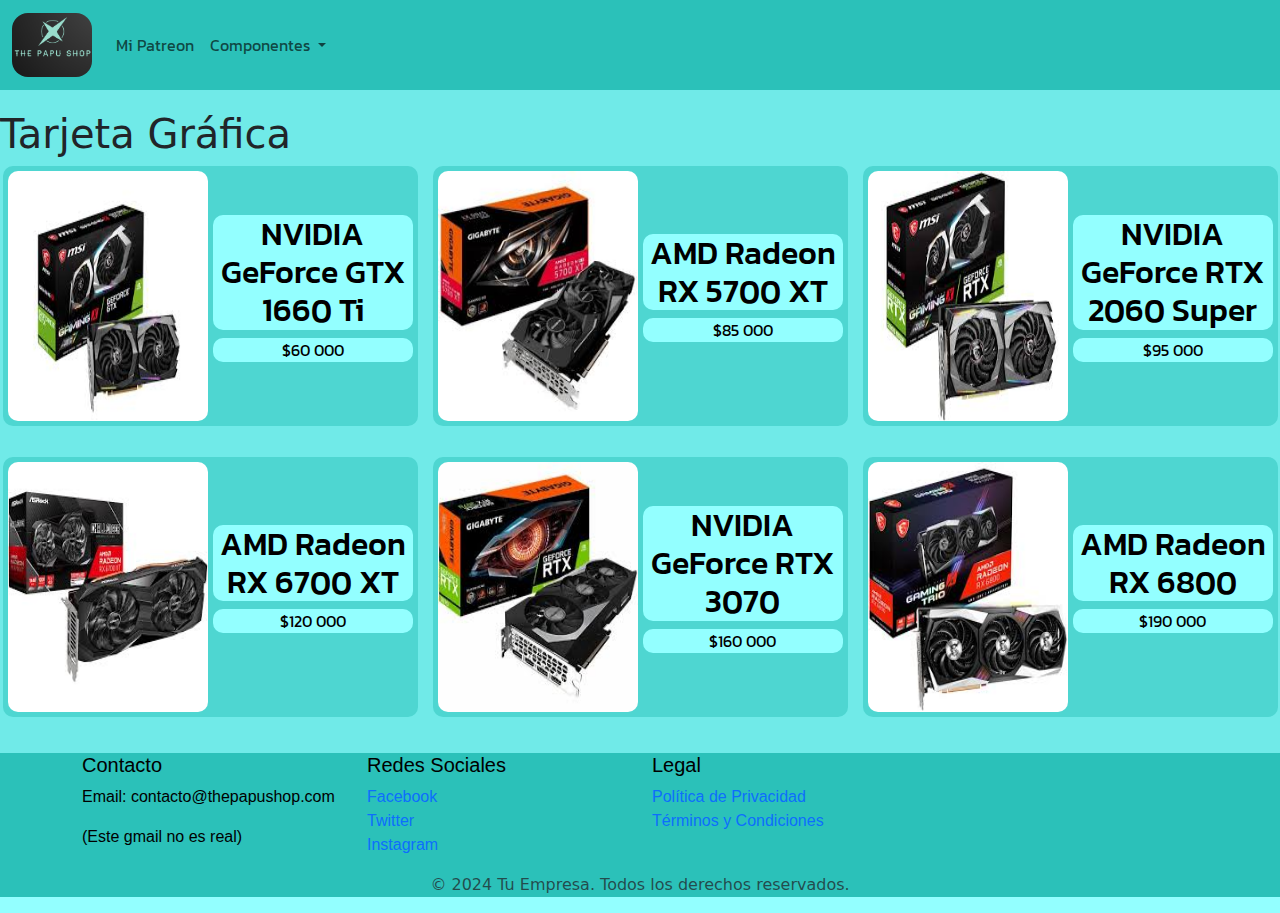
<file: Trabajo Tienda Virtual/ecommerce_website/páginas/articulos_principal/tarjeta_gráfica.html>
<!-- Para crear la base se necesita poner "!" -->
<!DOCTYPE html>
<html lang="en">
<head>
    <meta charset="UTF-8">
    <meta name="viewport" content="width=device-width, initial-scale=1.0">
    <!-- Tittle es nombre que tendrá la página desde las pestañas -->
    <title>The Papu Shop - Tarjeta Gráfica</title>
    <!-- Para las fuentes -->
    <!-- Fuente: Montserrat -->
    <link rel="stylesheet" href="https://fonts.googleapis.com/css2?family=Montserrat&display=swap">
    <!-- Fuente: Kanit -->
    <link rel="stylesheet" href="https://fonts.googleapis.com/css2?family=Kanit&display=swap">
    <!-- Para el bootstrap -->
    <link rel="stylesheet" href="https://cdn.jsdelivr.net/npm/bootstrap@5.3.3/dist/css/bootstrap.min.css" integrity="sha384-QWTKZyjpPEjISv5WaRU9OFeRpok6YctnYmDr5pNlyT2bRjXh0JMhjY6hW+ALEwIH" crossorigin="anonymous">
    <!-- Mis .CSS -->
    <link rel="stylesheet" href="../../css/diseños/fuentes.css">
    <link rel="stylesheet" href="../../css/diseños/colores.css">
    <link rel="stylesheet" href="../../css/configuraciones/productos.css">
</head>
<!-- Body es lo que se ve de la página -->
<body>
<!-- Header es la cabeza de la página -->
<header>
    <nav class="navbar navbar-expand-lg custom-color">
        <div class="container-fluid">
            <a class="navbar-brand" href="../index.html">
                <img src="../../imágenes/The_Papu_Shop_Logo.PNG" alt="Logo" class="d-inline-block align-text-top rounded-4 aspect-ratio-5x4" style="width: 80px;">
            </a>
            <button class="navbar-toggler" type="button" data-bs-toggle="collapse" data-bs-target="#navbarSupportedContent" aria-controls="navbarSupportedContent" aria-expanded="false" aria-label="Toggle navigation">
                <span class="navbar-toggler-icon"></span>
            </button>
            <div class="collapse navbar-collapse" id="navbarSupportedContent">
                <ul class="navbar-nav me-auto mb-2 mb-lg-0">
                    <li class="nav-item">
                        <a class="nav-link" href="https://www.patreon.com" target="_blank">Mi Patreon</a>
                    </li>
                    <li class="nav-item dropdown">
                        <a class="nav-link dropdown-toggle" href="#" role="button" data-bs-toggle="dropdown" aria-expanded="false">
                            Componentes
                        </a>
                        <ul class="dropdown-menu">
                            <li><a class="dropdown-item" href="procesador.html">Procesador</a></li>
                            <li><a class="dropdown-item" href="memoria_ram.html">Memoria RAM</a></li>                                
                            <li><a class="dropdown-item" href="disco_duro.html">Disco Duro</a></li>
                            <li><a class="dropdown-item" href="disco_sólido.html">Disco Sólido</a></li>            
                            <li><a class="dropdown-item" href="tarjeta_gráfica.html">Tarjeta Gráfica</a></li>
                        </ul>
                    </li>
                </ul>
            </div>
        </div>
    </nav>
</header>
<!-- Main es el condtenido principal de la página -->
<main>
    <section>
        <h1>Tarjeta Gráfica</h1>
        <article class="contenedor-figure">
            <figure class="producto-figure">
                <img src="../../imágenes/targeta_gráfica_img/NVIDIA_GeForce_GTX_1660_Ti.jfif" class="producto-image" alt="NVIDIA GeForce GTX 1660 Ti">
                <figcaption class="producto-caption">
                    <h2 class="producto-description">NVIDIA GeForce GTX 1660 Ti</h2>
                    <p class="producto-description">$60 000</p>
                </figcaption>
            </figure>
            <figure class="producto-figure">
                <img src="../../imágenes/targeta_gráfica_img/AMD_Radeon_RX_5700_XT.jfif" class="producto-image" alt="AMD Radeon RX 5700 XT">
                <figcaption class="producto-caption">
                    <h2 class="producto-description">AMD Radeon RX 5700 XT</h2>
                    <p class="producto-description">$85 000</p>
                </figcaption>
            </figure>
            <figure class="producto-figure">
                <img src="../../imágenes/targeta_gráfica_img/NVIDIA_GeForce_RTX_2060_Ti.jfif" class="producto-image" alt="NVIDIA GeForce RTX 2060 Super">
                <figcaption class="producto-caption">
                    <h2 class="producto-description">NVIDIA GeForce RTX 2060 Super</h2>
                    <p class="producto-description">$95 000</p>
                </figcaption>
            </figure>
            <figure class="producto-figure">
                <img src="../../imágenes/targeta_gráfica_img/AMD_Radeon_RX_6700_XT" class="producto-image" alt="AMD Radeon RX 6700 XT">
                <figcaption class="producto-caption">
                    <h2 class="producto-description">AMD Radeon RX 6700 XT</h2>
                    <p class="producto-description">$120 000</p>
                </figcaption>
            </figure>
            <figure class="producto-figure">
                <img src="../../imágenes/targeta_gráfica_img/NVIDIA_GeForce_RTX_3070.jfif" class="producto-image" alt="NVIDIA GeForce RTX 3070">
                <figcaption class="producto-caption">
                    <h2 class="producto-description">NVIDIA GeForce RTX 3070</h2>
                    <p class="producto-description">$160 000</p>
                </figcaption>
            </figure>
            <figure class="producto-figure">
                <img src="../../imágenes/targeta_gráfica_img/AMD_Radeon_RX_6800.jfif" class="producto-image" alt="AMD Radeon RX 6800">
                <figcaption class="producto-caption">
                    <h2 class="producto-description">AMD Radeon RX 6800</h2>
                    <p class="producto-description">$190 000</p>
                </figcaption>
            </figure>
        </article>
    </section>
</main>
<!-- Footer es el pie de página -->
<footer>
    <div class="container">
        <div class="row">
            <div class="col-md-3">
                <h5 class="footer-text">Contacto</h5>
                <p class="footer-text">Email: contacto@thepapushop.com</p>
                <p class="footer-text">(Este gmail no es real)</p>
            </div>
            <div class="col-md-3">
                <h5 class="footer-text">Redes Sociales</h5>
                <ul class="list-unstyled">
                    <li class="footer-text"><a href="https://www.facebook.com" target="_blank"><i class="fab fa-facebook"></i>Facebook</a></li>
                    <li class="footer-text"><a href="https://www.twitter.com" target="_blank"><i class="fab fa-twitter"></i>Twitter</a></li>
                    <li class="footer-text"><a href="https://www.instagram.com" target="_blank"><i class="fab fa-instagram"></i>Instagram</a></li>
                </ul>
            </div>
            <div class="col-md-3">
                <h5 class="footer-text">Legal</h5>
                <ul class="list-unstyled">
                    <li class="footer-text"><a href="../legal/politica_y_privacidad.html">Política de Privacidad</a></li>
                    <li class="footer-text"><a href="../legal/terminos_y_condiciones.html">Términos y Condiciones</a></li>
                </ul>
            </div>
        </div>
        <p class="text-muted text-center">© 2024 Tu Empresa. Todos los derechos reservados.</p>
    </div>
</footer>
<!-- Para bootstrap -->
    <script src="https://cdn.jsdelivr.net/npm/bootstrap@5.3.3/dist/js/bootstrap.bundle.min.js" integrity="sha384-YvpcrYf0tY3lHB60NNkmXc5s9fDVZLESaAA55NDzOxhy9GkcIdslK1eN7N6jIeHz" crossorigin="anonymous"></script>
</body>
</html>
</file>
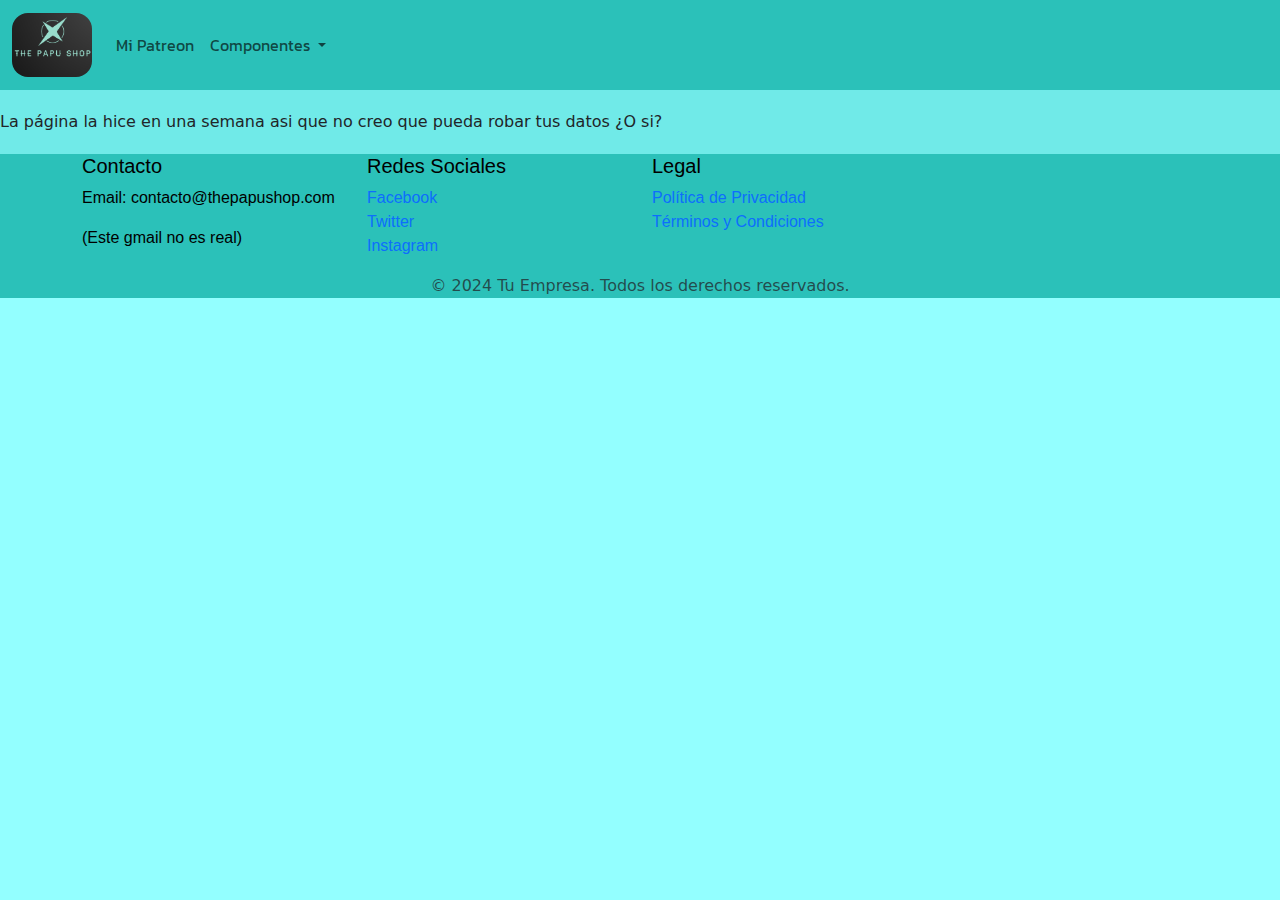
<file: Trabajo Tienda Virtual/ecommerce_website/páginas/legal/politica_y_privacidad.html>
<!-- Para crear la base se necesita poner "!" -->
<!DOCTYPE html>
<html lang="en">
<head>
    <meta charset="UTF-8">
    <meta name="viewport" content="width=device-width, initial-scale=1.0">
    <!-- Tittle es nombre que tendrá la página desde las pestañas -->
    <title>The Papu Shop - Política	y Privacidad</title>
    <!-- Para las fuentes -->
    <!-- Fuente: Montserrat -->
    <link rel="stylesheet" href="https://fonts.googleapis.com/css2?family=Montserrat&display=swap">
    <!-- Fuente: Kanit -->
    <link rel="stylesheet" href="https://fonts.googleapis.com/css2?family=Kanit&display=swap">
    <!-- Para el bootstrap -->
    <link rel="stylesheet" href="https://cdn.jsdelivr.net/npm/bootstrap@5.3.3/dist/css/bootstrap.min.css" integrity="sha384-QWTKZyjpPEjISv5WaRU9OFeRpok6YctnYmDr5pNlyT2bRjXh0JMhjY6hW+ALEwIH" crossorigin="anonymous">
    <!-- Mis .CSS -->
    <link rel="stylesheet" href="../../css/diseños/fuentes.css">
    <link rel="stylesheet" href="../../css/diseños/colores.css">
    <link rel="stylesheet" href="../../css/configuraciones/productos.css">
</head>
<!-- Body es lo que se ve de la página -->
<body>
<!-- Header es la cabeza de la página -->
<header>
    <nav class="navbar navbar-expand-lg custom-color">
        <div class="container-fluid">
            <a class="navbar-brand" href="../index.html">
                <img src="../../imágenes/The_Papu_Shop_Logo.PNG" alt="Logo" class="d-inline-block align-text-top rounded-4 aspect-ratio-5x4" style="width: 80px;">
            </a>
            <button class="navbar-toggler" type="button" data-bs-toggle="collapse" data-bs-target="#navbarSupportedContent" aria-controls="navbarSupportedContent" aria-expanded="false" aria-label="Toggle navigation">
                <span class="navbar-toggler-icon"></span>
            </button>
            <div class="collapse navbar-collapse" id="navbarSupportedContent">
                <ul class="navbar-nav me-auto mb-2 mb-lg-0">
                    <li class="nav-item">
                        <a class="nav-link" href="https://www.patreon.com" target="_blank">Mi Patreon</a>
                    </li>
                    <li class="nav-item dropdown">
                        <a class="nav-link dropdown-toggle" href="#" role="button" data-bs-toggle="dropdown" aria-expanded="false">
                            Componentes
                        </a>
                        <ul class="dropdown-menu">
                            <li><a class="dropdown-item" href="../articulos_principal/procesador.html">Procesador</a></li>
                            <li><a class="dropdown-item" href="../articulos_principal/memoria_ram.html">Memoria RAM</a></li>                                
                            <li><a class="dropdown-item" href="../articulos_principal/disco_duro.html">Disco Duro</a></li>
                            <li><a class="dropdown-item" href="../articulos_principal/disco_sólido.html">Disco Sólido</a></li>            
                            <li><a class="dropdown-item" href="../articulos_principal/tarjeta_gráfica.html">Tarjeta Gráfica</a></li>
                        </ul>
                    </li>
                </ul>
            </div>
        </div>
    </nav>
</header>
<!-- Main es el condtenido principal de la página -->
<main>
    La página la hice en una semana asi que no creo que pueda robar tus datos ¿O si?
</main>
<!-- Footer es el pie de página -->
<footer>
    <div class="container">
        <div class="row">
            <div class="col-md-3">
                <h5 class="footer-text">Contacto</h5>
                <p class="footer-text">Email: contacto@thepapushop.com</p>
                <p class="footer-text">(Este gmail no es real)</p>
            </div>
            <div class="col-md-3">
                <h5 class="footer-text">Redes Sociales</h5>
                <ul class="list-unstyled">
                    <li class="footer-text"><a href="https://www.facebook.com" target="_blank"><i class="fab fa-facebook"></i>Facebook</a></li>
                    <li class="footer-text"><a href="https://www.twitter.com" target="_blank"><i class="fab fa-twitter"></i>Twitter</a></li>
                    <li class="footer-text"><a href="https://www.instagram.com" target="_blank"><i class="fab fa-instagram"></i>Instagram</a></li>
                </ul>
            </div>
            <div class="col-md-3">
                <h5 class="footer-text">Legal</h5>
                <ul class="list-unstyled">
                    <li class="footer-text"><a href="../legal/politica_y_privacidad.html">Política de Privacidad</a></li>
                    <li class="footer-text"><a href="../legal/terminos_y_condiciones.html">Términos y Condiciones</a></li>
                </ul>
            </div>
        </div>
        <p class="text-muted text-center">© 2024 Tu Empresa. Todos los derechos reservados.</p>
    </div>
</footer>
<!-- Para bootstrap -->
    <script src="https://cdn.jsdelivr.net/npm/bootstrap@5.3.3/dist/js/bootstrap.bundle.min.js" integrity="sha384-YvpcrYf0tY3lHB60NNkmXc5s9fDVZLESaAA55NDzOxhy9GkcIdslK1eN7N6jIeHz" crossorigin="anonymous"></script>
</body>
</html>
</file>
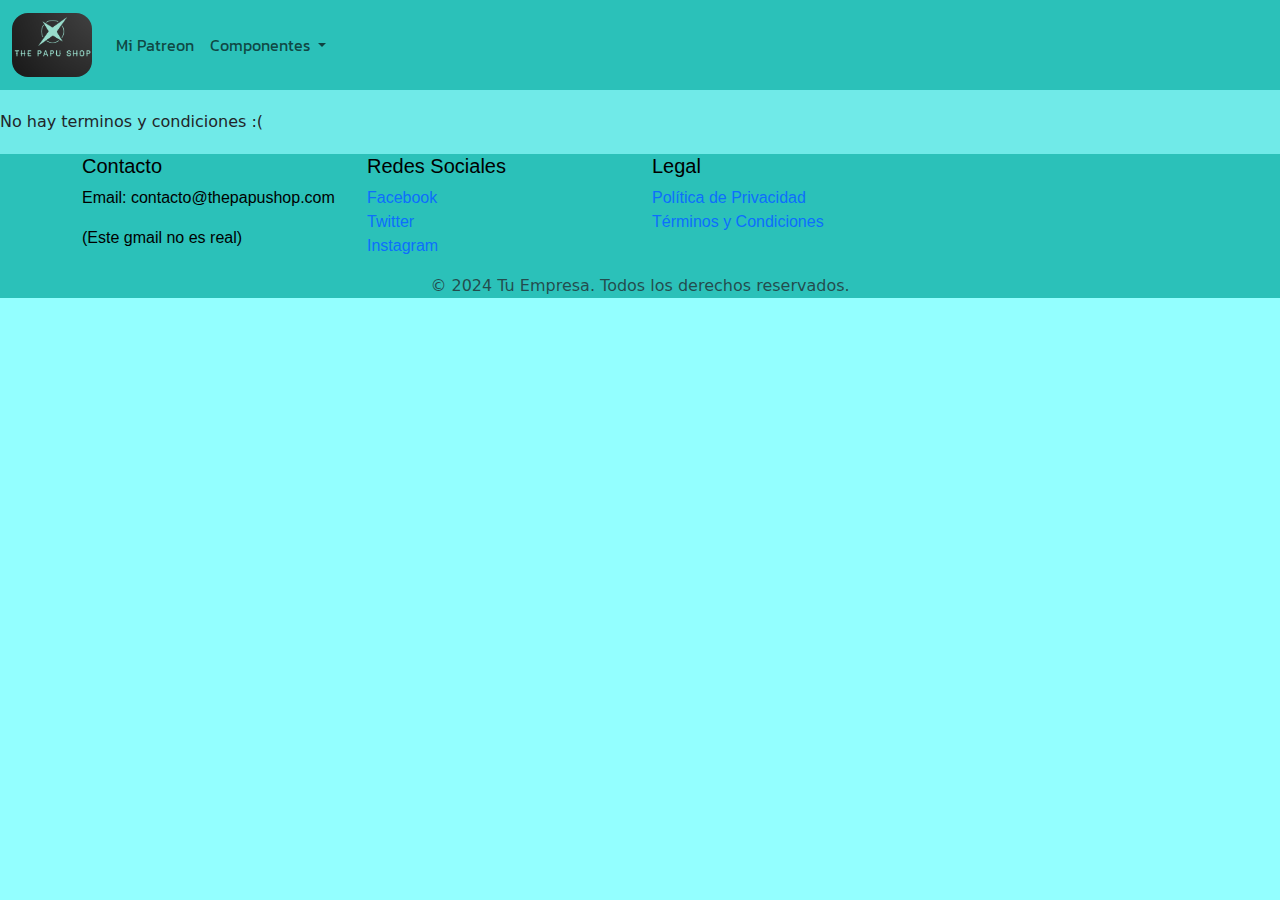
<file: Trabajo Tienda Virtual/ecommerce_website/páginas/legal/terminos_y_condiciones.html>
<!-- Para crear la base se necesita poner "!" -->
<!DOCTYPE html>
<html lang="en">
<head>
    <meta charset="UTF-8">
    <meta name="viewport" content="width=device-width, initial-scale=1.0">
    <!-- Tittle es nombre que tendrá la página desde las pestañas -->
    <title>The Papu Shop - Terminos y Condiciones</title>
    <!-- Para las fuentes -->
    <!-- Fuente: Montserrat -->
    <link rel="stylesheet" href="https://fonts.googleapis.com/css2?family=Montserrat&display=swap">
    <!-- Fuente: Kanit -->
    <link rel="stylesheet" href="https://fonts.googleapis.com/css2?family=Kanit&display=swap">
    <!-- Para el bootstrap -->
    <link rel="stylesheet" href="https://cdn.jsdelivr.net/npm/bootstrap@5.3.3/dist/css/bootstrap.min.css" integrity="sha384-QWTKZyjpPEjISv5WaRU9OFeRpok6YctnYmDr5pNlyT2bRjXh0JMhjY6hW+ALEwIH" crossorigin="anonymous">
    <!-- Mis .CSS -->
    <link rel="stylesheet" href="../../css/diseños/fuentes.css">
    <link rel="stylesheet" href="../../css/diseños/colores.css">
    <link rel="stylesheet" href="../../css/configuraciones/productos.css">
</head>
<!-- Body es lo que se ve de la página -->
<body>
<!-- Header es la cabeza de la página -->
<header>
    <nav class="navbar navbar-expand-lg custom-color">
        <div class="container-fluid">
            <a class="navbar-brand" href="../index.html">
                <img src="../../imágenes/The_Papu_Shop_Logo.PNG" alt="Logo" class="d-inline-block align-text-top rounded-4 aspect-ratio-5x4" style="width: 80px;">
            </a>
            <button class="navbar-toggler" type="button" data-bs-toggle="collapse" data-bs-target="#navbarSupportedContent" aria-controls="navbarSupportedContent" aria-expanded="false" aria-label="Toggle navigation">
                <span class="navbar-toggler-icon"></span>
            </button>
            <div class="collapse navbar-collapse" id="navbarSupportedContent">
                <ul class="navbar-nav me-auto mb-2 mb-lg-0">
                    <li class="nav-item">
                        <a class="nav-link" href="https://www.patreon.com" target="_blank">Mi Patreon</a>
                    </li>
                    <li class="nav-item dropdown">
                        <a class="nav-link dropdown-toggle" href="#" role="button" data-bs-toggle="dropdown" aria-expanded="false">
                            Componentes
                        </a>
                        <ul class="dropdown-menu">
                            <li><a class="dropdown-item" href="../articulos_principal/procesador.html">Procesador</a></li>
                            <li><a class="dropdown-item" href="../articulos_principal/memoria_ram.html">Memoria RAM</a></li>                                
                            <li><a class="dropdown-item" href="../articulos_principal/disco_duro.html">Disco Duro</a></li>
                            <li><a class="dropdown-item" href="../articulos_principal/disco_sólido.html">Disco Sólido</a></li>            
                            <li><a class="dropdown-item" href="../articulos_principal/tarjeta_gráfica.html">Tarjeta Gráfica</a></li>
                        </ul>
                    </li>
                </ul>
            </div>
        </div>
    </nav>
</header>
<!-- Main es el condtenido principal de la página -->
<main>
    No hay terminos y condiciones :(
</main>
<!-- Footer es el pie de página -->
<footer>
    <div class="container">
        <div class="row">
            <div class="col-md-3">
                <h5 class="footer-text">Contacto</h5>
                <p class="footer-text">Email: contacto@thepapushop.com</p>
                <p class="footer-text">(Este gmail no es real)</p>
            </div>
            <div class="col-md-3">
                <h5 class="footer-text">Redes Sociales</h5>
                <ul class="list-unstyled">
                    <li class="footer-text"><a href="https://www.facebook.com" target="_blank"><i class="fab fa-facebook"></i>Facebook</a></li>
                    <li class="footer-text"><a href="https://www.twitter.com" target="_blank"><i class="fab fa-twitter"></i>Twitter</a></li>
                    <li class="footer-text"><a href="https://www.instagram.com" target="_blank"><i class="fab fa-instagram"></i>Instagram</a></li>
                </ul>
            </div>
            <div class="col-md-3">
                <h5 class="footer-text">Legal</h5>
                <ul class="list-unstyled">
                    <li class="footer-text"><a href="../legal/politica_y_privacidad.html">Política de Privacidad</a></li>
                    <li class="footer-text"><a href="../legal/terminos_y_condiciones.html">Términos y Condiciones</a></li>
                </ul>
            </div>
        </div>
        <p class="text-muted text-center">© 2024 Tu Empresa. Todos los derechos reservados.</p>
    </div>
</footer>
<!-- Para bootstrap -->
    <script src="https://cdn.jsdelivr.net/npm/bootstrap@5.3.3/dist/js/bootstrap.bundle.min.js" integrity="sha384-YvpcrYf0tY3lHB60NNkmXc5s9fDVZLESaAA55NDzOxhy9GkcIdslK1eN7N6jIeHz" crossorigin="anonymous"></script>
</body>
</file>
<file: Trabajo Tienda Virtual/ecommerce_website/css/diseños/fuentes.css>
header a {
    font-family: 'Kanit', sans-serif;
}

header form {
    font-family: 'Montserrat', sans-serif;
}

.carousel-description{
    color: black;
    font-family: 'Kanit', sans-serif;
    background-color: #93ffff;
    border-radius: 10px;
}

.titulo-carousel{
    color: black;
    font-family: 'Oswald', sans-serif;
    font-size: 45px;
}

a{
    text-decoration: none;
}

.producto-description{
    color: black;
    font-family: 'Kanit', sans-serif;
    background-color: #93ffff;
    border-radius: 10px;
}

.footer-text{
    color: black;
    font-family: 'Oswald', sans-serif;
}
</file>
<file: Trabajo Tienda Virtual/ecommerce_website/css/diseños/colores.css>
body{
    background-color: #93ffff;
}

header .custom-color{
    background-color: #2bc1b9;
}

main{
    background-color: #70eae8;
    padding-top: 20px;
    padding-bottom: 20px;
}

footer{
    background-color: #2bc1b9;
}
</file>
<file: Trabajo Tienda Virtual/ecommerce_website/css/diseños/formatos.css>
section{
    position: relative;
}

article{
    padding-top: 20px;
    padding-bottom: 20px;
    width: 400px;
    position: relative;
    margin: auto;
}

.titulo-carousel{
    text-align: center;
}
</file>
<file: Trabajo Tienda Virtual/ecommerce_website/css/configuraciones/carousel.css>
.carousel-figure {
  width: 210px; /* Ancho del figure */
  height: 415px; /* Alto del figure */
  margin: auto; /* Centra el figure horizontalmente */
  display: flex;
  flex-direction: column;
  padding: 5px; /* Padding general del figure */
  background-color: #4ed6d1; /* Color de fondo del figure */
  border-radius: 10px; /* Borde redondeado para el figure */
  position: relative;
  overflow: hidden;
}

.carousel-image {
  width: calc(100% - 10px); /* Ancho de la imagen */
  height: calc(100% - 45.21%);
  max-height: 200px;
  padding: 5px; /* Padding de la imagen */
  margin: auto; /* Centra la imagen horizontalmente */
  position: absolute;
  border-radius: 10px;
}


.carousel-caption {
    padding: 5px 5px 0 5px; /* Padding del figcaption */
    text-align: center;
}

.carousel-control-prev, .carousel-control-next {
    position: absolute;
    top: 50%;
    transform: translateY(-50%);
    width: 40px; /* Ancho ajustado para las flechas */
    height: 40px; /* Alto ajustado para las flechas */
    z-index: 1;
    background-color: rgba(0, 0, 0, 0.5);
    border-radius: 50%;
    color: white;
    text-align: center; /* Añadido para centrar el contenido */
    line-height: 40px; /* Añadido para centrar verticalmente */
    font-size: 1.5rem; /* Tamaño del ícono de flecha */
}

.carousel-control-prev-icon, .carousel-control-next-icon {
    position: absolute;
    top: 50%;
    transform: translateY(-50%);
    left: 50%;
    margin-left: -10px; /* Ajuste para centrar horizontalmente */
    display: inline-block;
    width: 20px; /* Ancho ajustado para el ícono de flecha */
    height: 20px; /* Alto ajustado para el ícono de flecha */
    background-color: transparent;
    background-size: 100%, 100%;
    border: none;
    outline: none;
}

.carousel-control-prev {
    left: 10px; /* Posición a la izquierda */
}

.carousel-control-next {
    right: 10px; /* Posición a la derecha */
}
</file>
<file: Trabajo Tienda Virtual/ecommerce_website/css/configuraciones/responsive.css>
body {
    font-family: Arial, sans-serif;
    margin: 0;
    box-sizing: border-box;
}

header{ 
    width: 100%;
}

/* Estilos para el contenido principal */
main {
    width: 100%; /* Ejemplo de ancho máximo para el contenido principal */
    margin: 0 auto; /* Centrar el contenido en pantallas anchas */
    min-width: fit-content;
}

@media (max-width: 550px) {
    header, main, footer {
        width: auto; /* Ancho automático para ocupar el espacio necesario */
        max-width: none; /* Anular el ancho máximo */
    }
}
</file>
<file: Trabajo Tienda Virtual/ecommerce_website/css/configuraciones/productos.css>
.contenedor-figure {
    display: flex;
    flex-wrap: wrap;
    gap: 15px; /* Espacio entre cada figura */
    justify-content: center;
}

.producto-figure {
    display: flex;
    width: 415px;
    height: 260px;
    background-color: #4ed6d1;
    border-radius: 10px;
    padding: 5px;
    box-sizing: border-box; /* Asegura que el padding se incluya en el ancho y alto total */
    position: relative; /* Añadido para controlar el posicionamiento absoluto */
}

.producto-image {
    width: 200px;
    height: calc(100%); /* Altura de la imagen ajustada */
    border-radius: 10px;
}

.producto-caption {
    flex: 1; /* El figcaption ocupa todo el espacio restante */
    padding-left: 5px; /* Espacio entre la imagen y el texto */
    display: flex;
    flex-direction: column;
    justify-content: center; /* Centra verticalmente el contenido */
    text-align: center; /* Centra horizontalmente el contenido */
}
.vender-boton {
    background-color: #4CAF50; /* Color verde */
    color: white;
    border: none;
    text-align: center;
    text-decoration: none;
    display: inline-block;
    font-size: 20px;
    margin-top: 10px;
    cursor: pointer;
    border-radius: 10px; /* Puntas redondeadas */
    position: relative;
}

.vender-boton-index{
    background-color: #4CAF50; /* Color verde */
    color: white;
    border: none;
    text-align: center;
    text-decoration: none;
    display: inline-block;
    font-size: 20px;
    margin-top: 10px;
    cursor: pointer;
    border-radius: 10px; /* Puntas redondeadas */
    position: relative;
    bottom: 20px;
}
</file>
